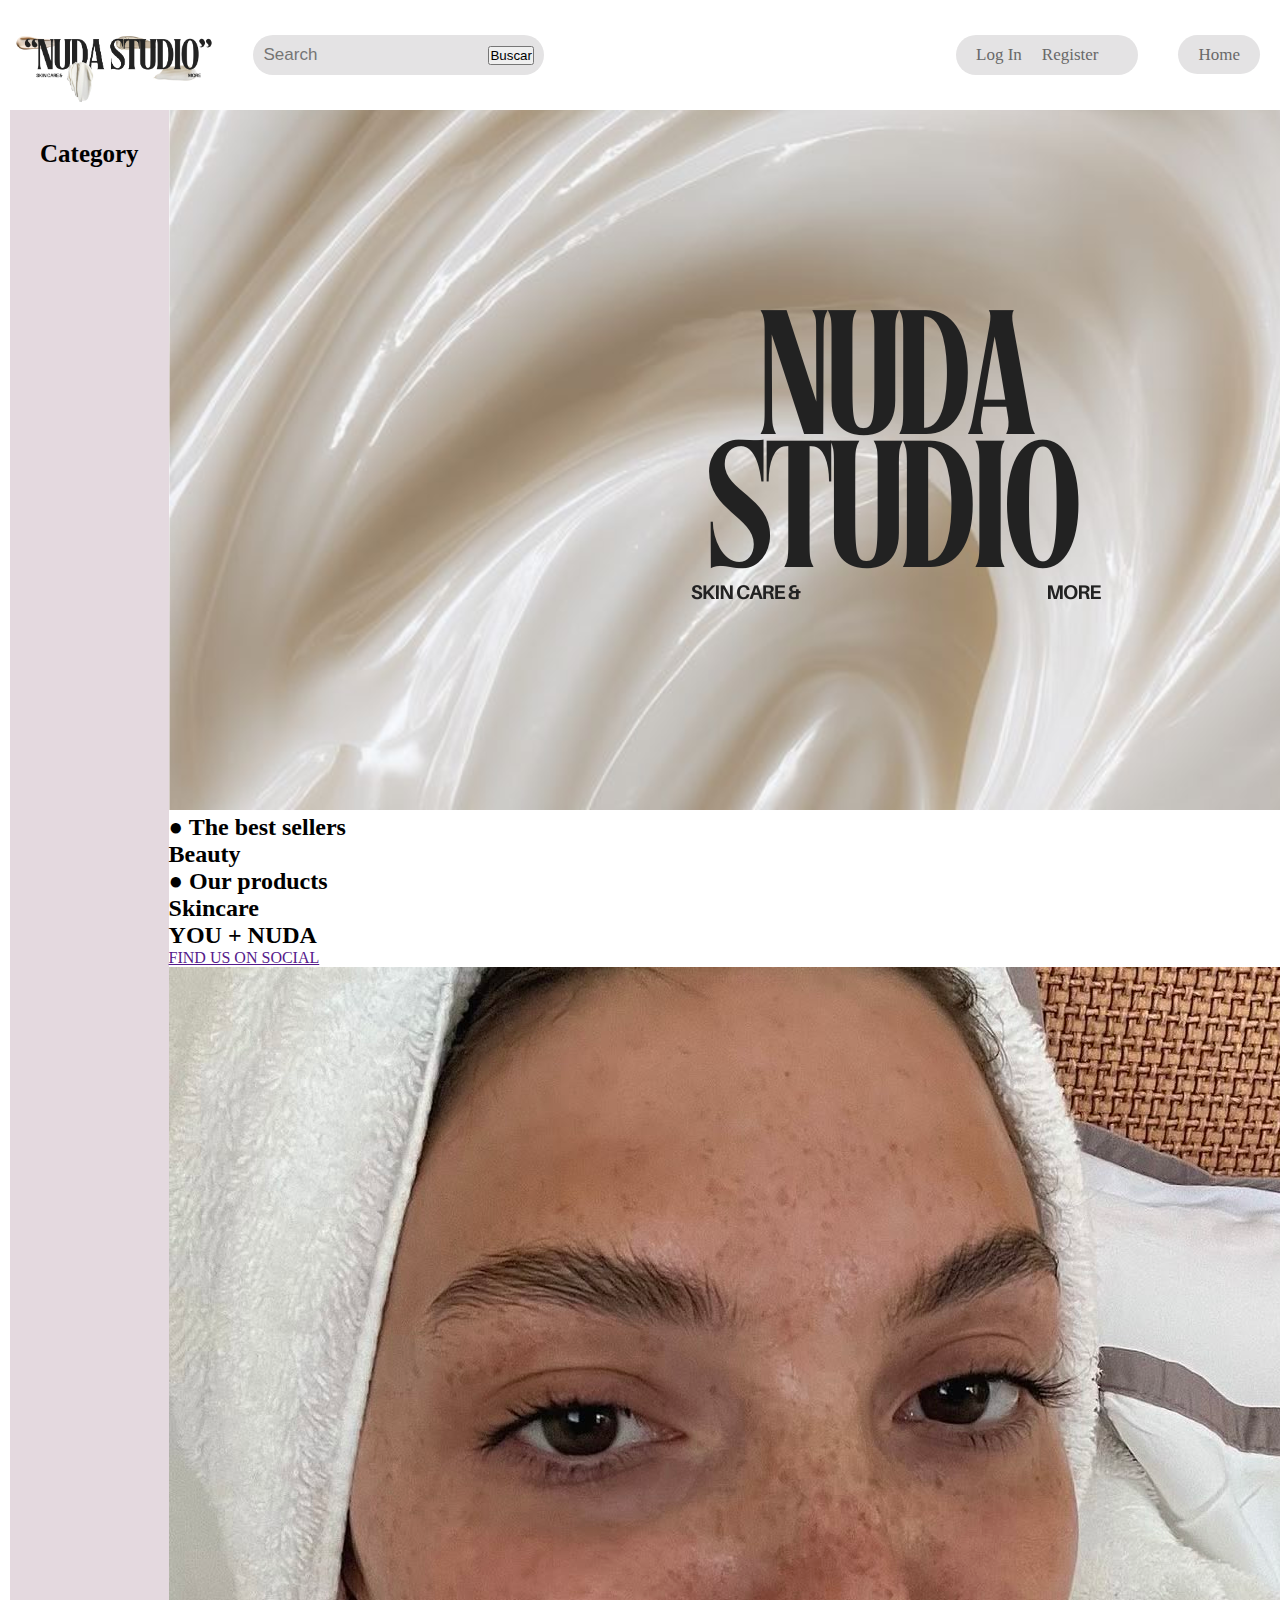
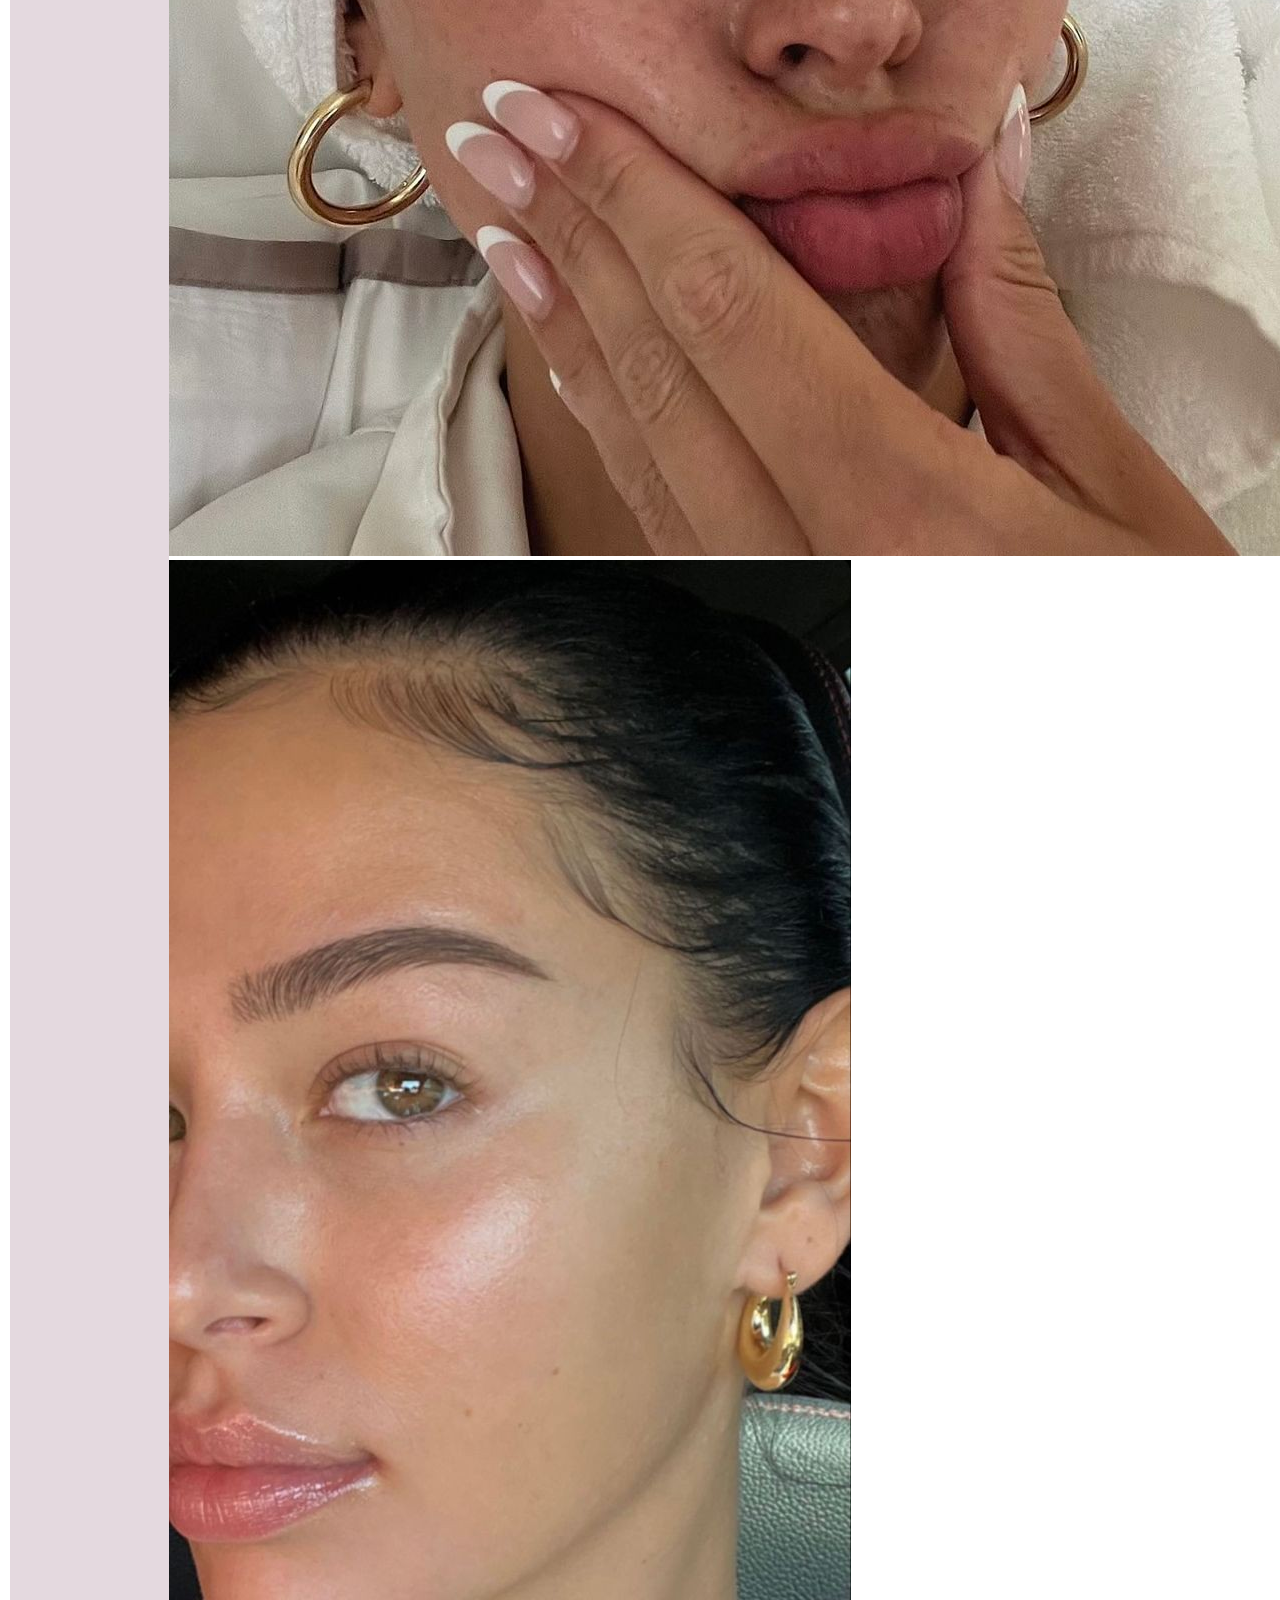
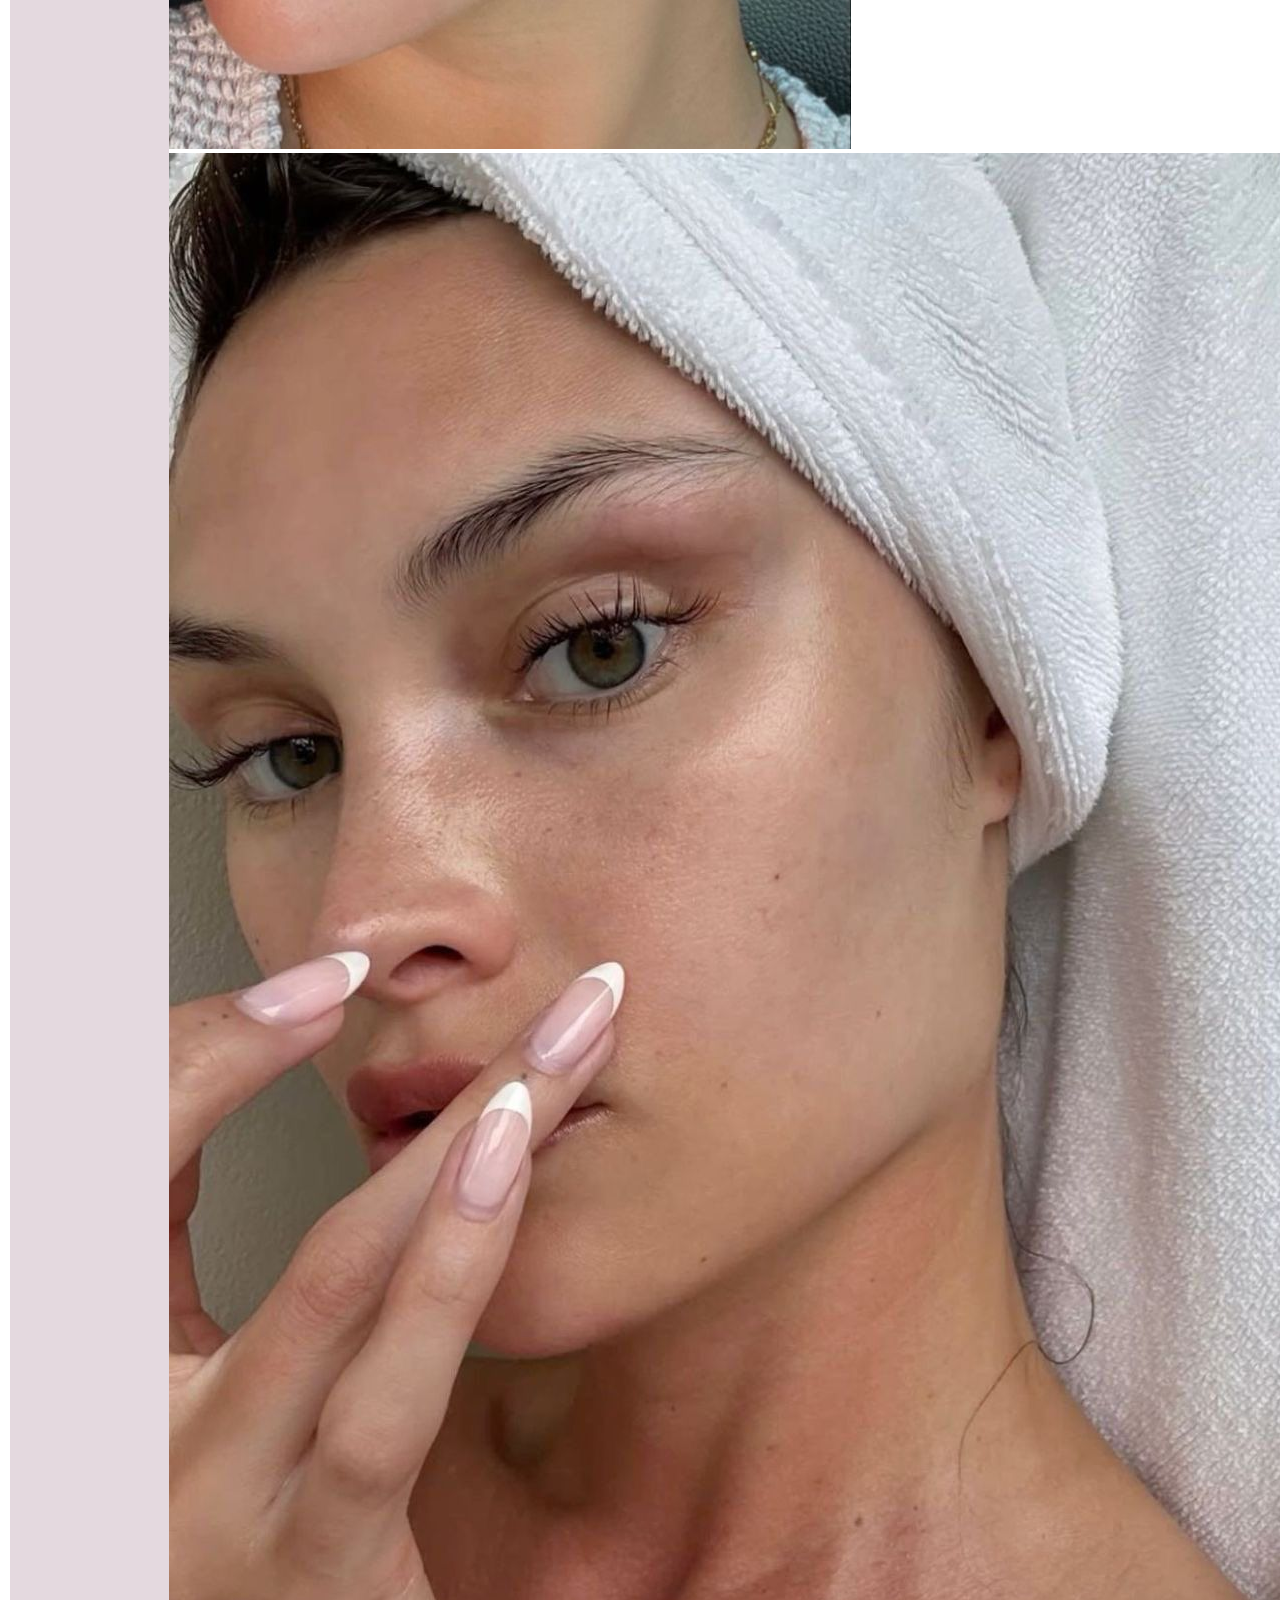
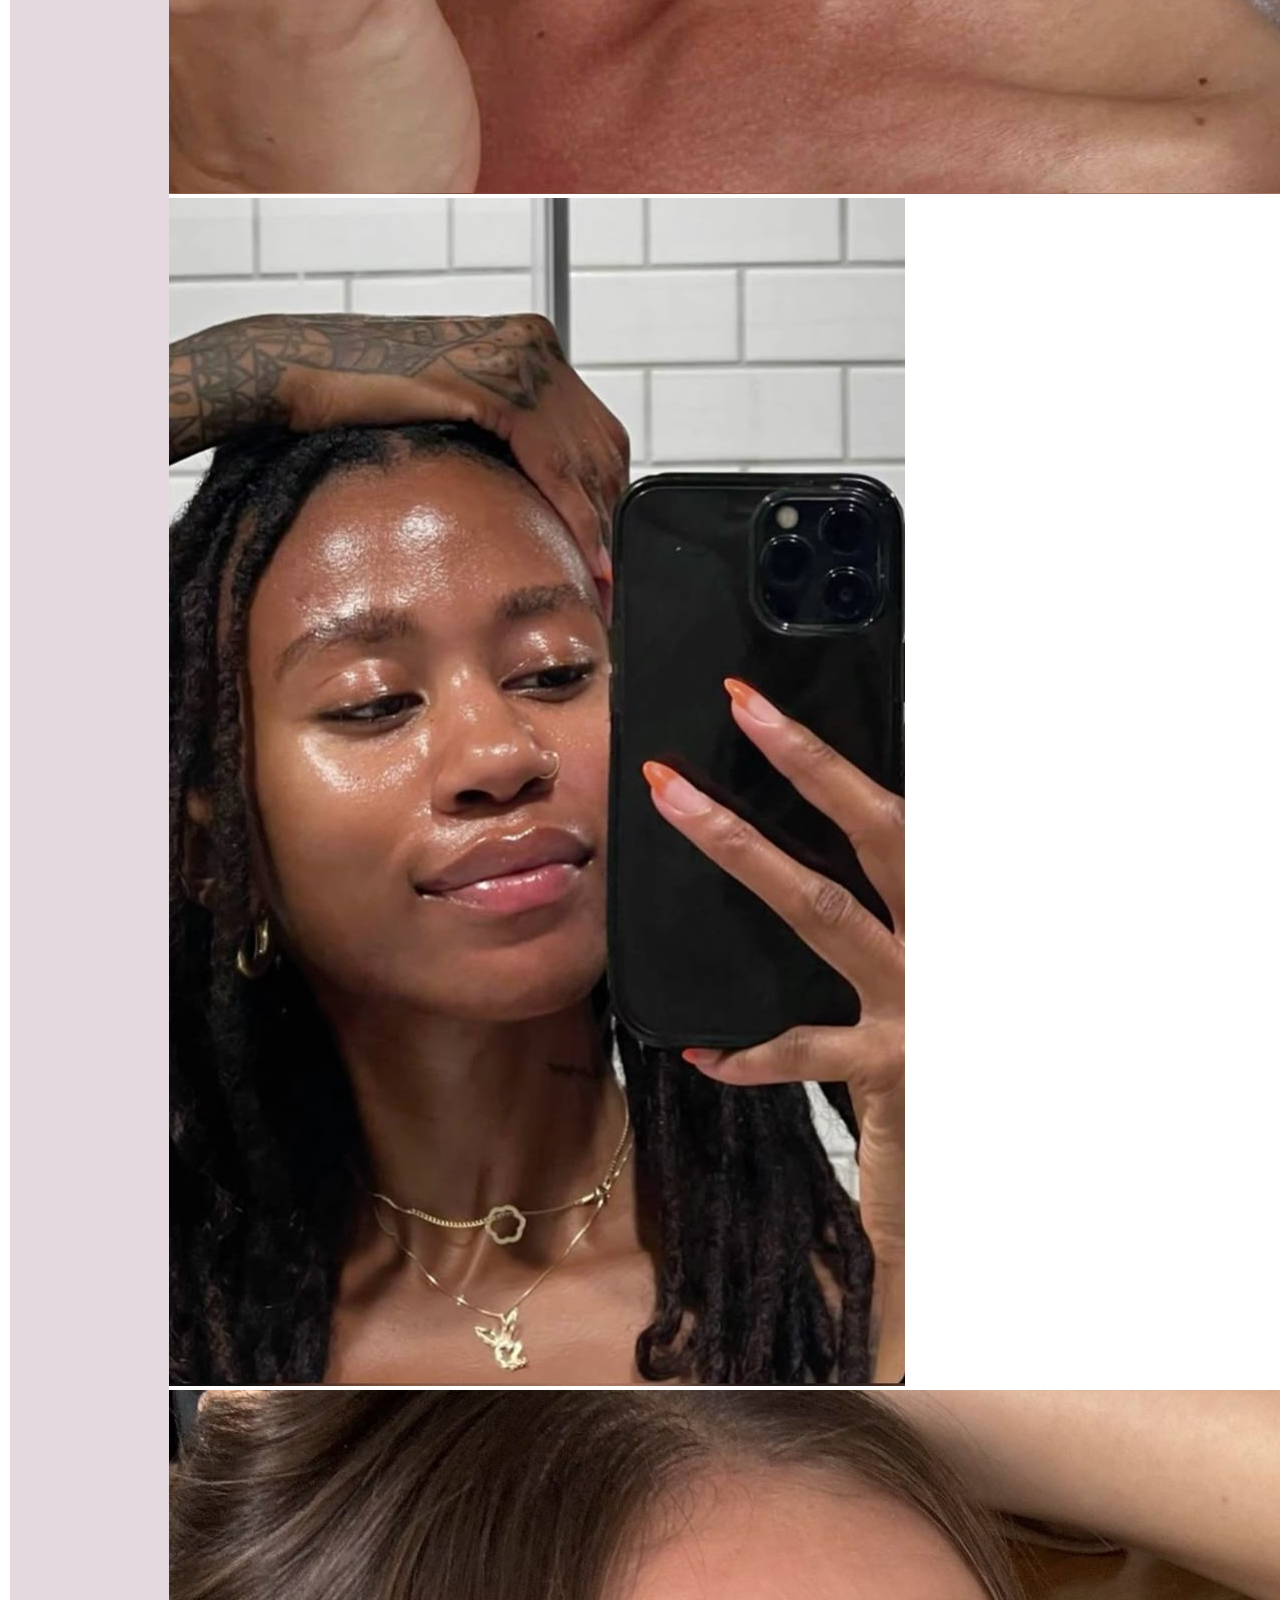
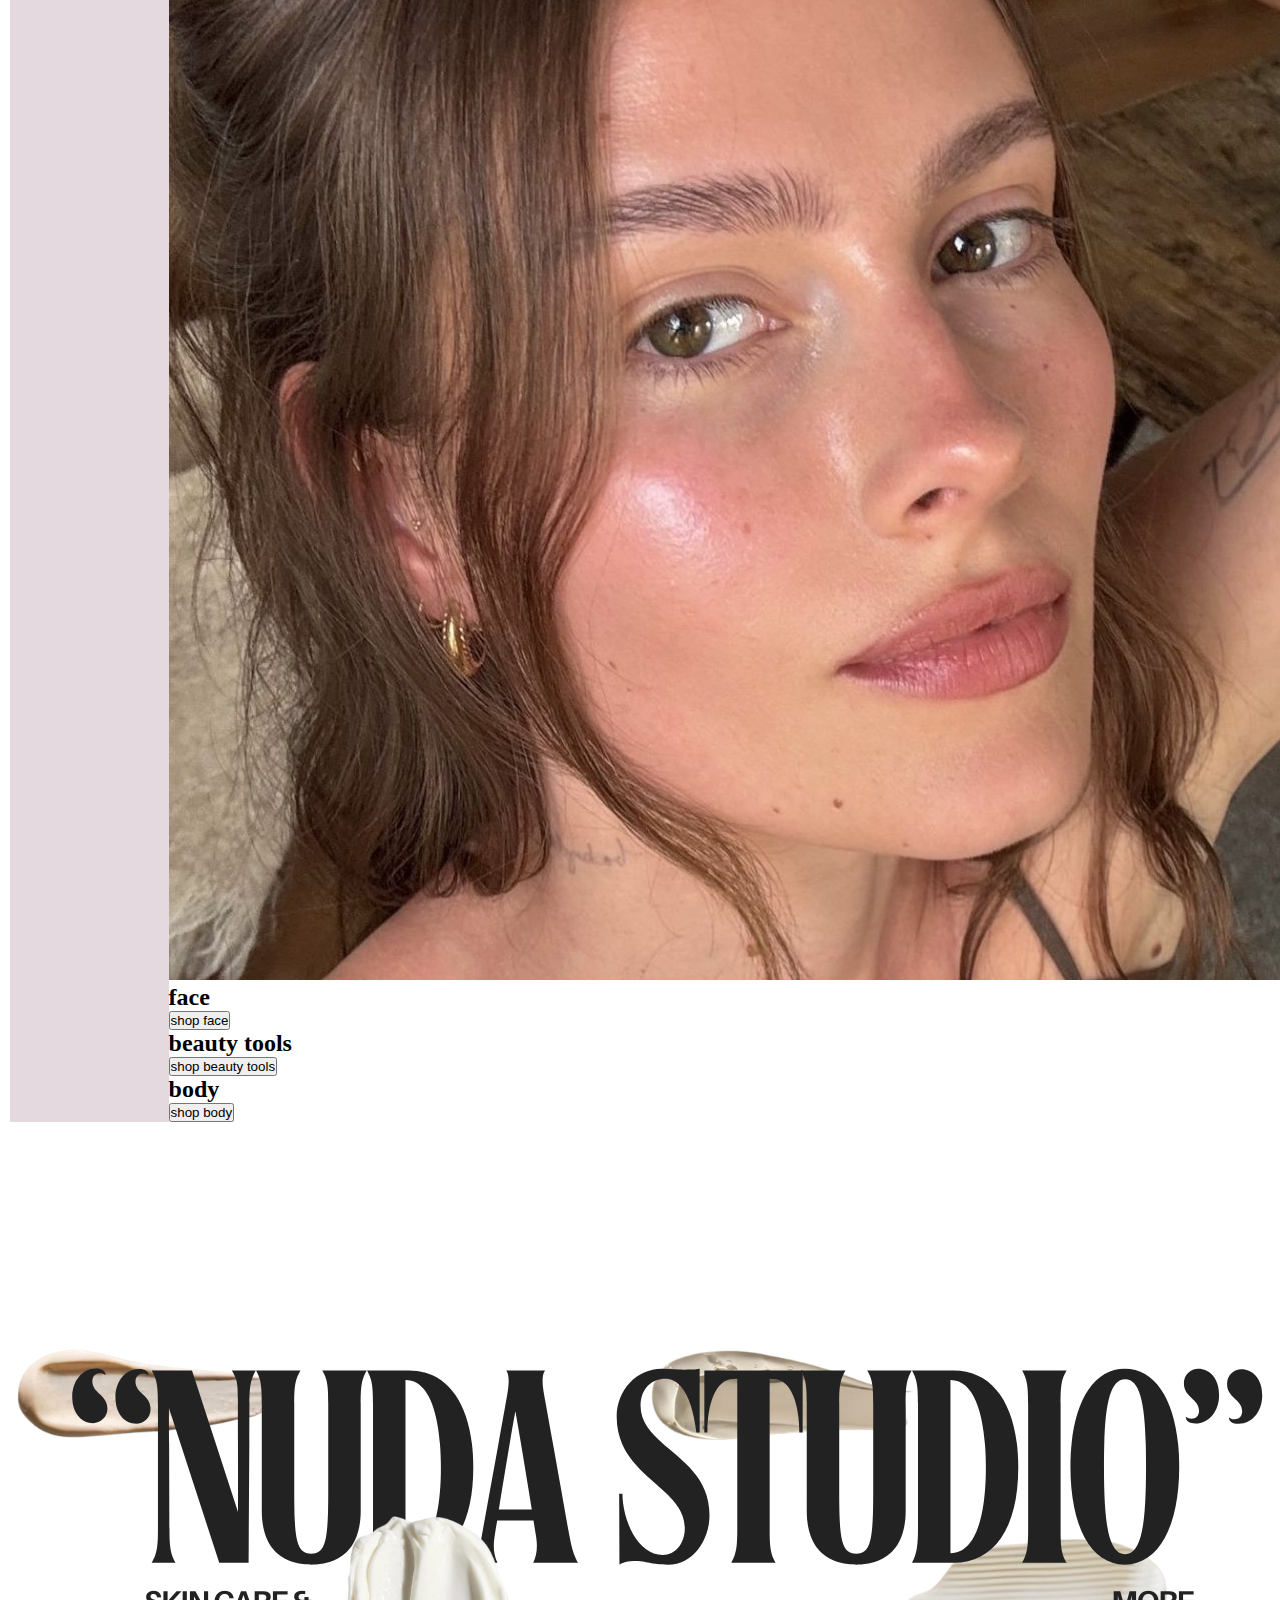
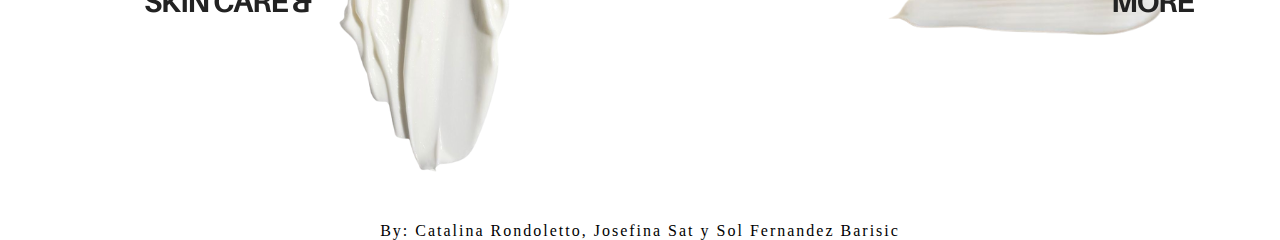
<file: index.html>
<!DOCTYPE html>
<html lang="en">

<head>
    <meta charset="UTF-8">
    <meta name="viewport" content="width=device-width, initial-scale=1.0">
    <link rel="preconnect" href="https://fonts.googleapis.com">
    <link rel="preconnect" href="https://fonts.gstatic.com" crossorigin>
    <link
        href="https://fonts.googleapis.com/css2?family=Open+Sans:ital,wght@0,300..800;1,300..800&family=Questrial&family=Raleway:ital,wght@0,100..900;1,100..900&family=Work+Sans:ital,wght@0,100..900;1,100..900&display=swap"
        rel="stylesheet">
    <title>Nuda Studio</title>
    <link rel="stylesheet" href="./css/styles.css">
</head>

<body class="index-page">
    <header>
        <div class="izquierda">
            <a class="logo" href="./index.html"><img src="./img/NudaCremaLogo.png" alt="logo"></a>
            <form class="search" action="search-results.html" method="get">
                <input class="busqueda" type="text" name="buscar" value="" placeholder="Search">
                <button type="submit">Buscar</button>
            </form>
        </div>

        <div class="derecha">
            <nav class="navegacion">
                <ul id="listacreadora">
                    <li class="logregister">
                        <a class="login" href="./login.html">Log In</a>
                    </li>
                    <li class="logregister">
                        <a class="register" href="./register.html">Register</a>
                    </li>
                    <p id="bienvenida" class="logregister"></p>
                </ul>
            </nav>
            <nav class="navegacion">
                <a class="home" href="./index.html">Home</a>
            </nav>
        </div>
    </header>


    <main>
        <aside>
            <h2>Category</h2>
            <nav>
                <ul id="lista-categorias"></ul>
            </nav>
        </aside>

        <div>
            <img class="fotoprincipal" src="./img/fotoprincipal.png" alt="foto principal">

            <h2 class="best">● The best sellers</h2>
            <section>
                <div>
                    <h2>Beauty</h2>
                    <div class="contenedores" id="beautycontainer"></div>
                </div>
            </section>

            <h2 class="best">● Our products</h2>
            <section> 
                <div>
                    <h2>Skincare</h2>
                    <div class="contenedores" id="skincarecontainer"></div>
                </div>
            </section>

            </section>
            <div class="abajo">
                <div class="carretearriba">
                    <h2 class="younuda">YOU + NUDA</h2>
                    <p><a class="findus" href="">FIND US ON SOCIAL</a></p>
                </div>
                <article class="carrete">
                    <img class="imgcarrete" src="./img/Carrete1.jpg" alt="">
                    <img class="imgcarrete" src="./img/Carrete4.jpg" alt="">
                    <img class="imgcarrete" src="./img/Carrete2.jpg" alt="">
                    <img class="imgcarrete" src="./img/Carrete3.jpg" alt="">
                    <img class="imgcarrete" src="./img/Carrete5.jpg" alt="">
                </article>
            </div>
            <section class="shop">
                <article class="shop1">
                    <h2>face</h2>
                    <button>shop face</button>
                </article>
                <article class="shop2">
                    <h2>beauty tools</h2>
                    <button>shop beauty tools</button>
                </article>
                <article class="shop3">
                    <h2>body</h2>
                    <button>shop body</button>
                </article>
            </section>
        </div>

    </main>

    <footer>
        <img class="imagenfooter" src="./img/NudaCremaLogo.png" alt="">
        <h4>By: Catalina Rondoletto, Josefina Sat y Sol Fernandez Barisic</h4>
    </footer>
    <script src="./js/index.js"></script>
    <script src="./js/saludo.js"></script>
    <script src="js/logout.js"></script>
    
</body>

</html>
</file>
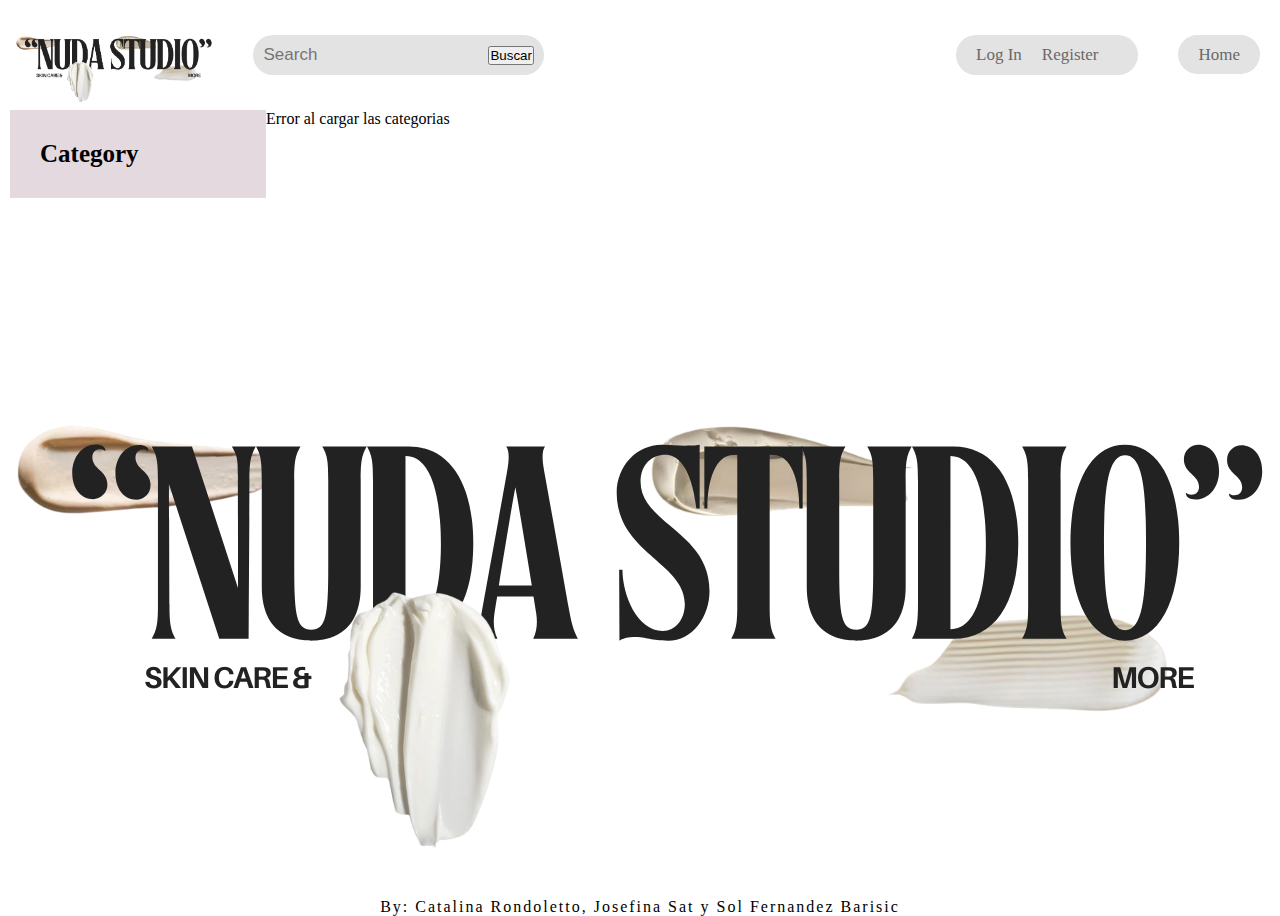
<file: category.html>
<!DOCTYPE html>
<html lang="en">

<head>
    <meta charset="UTF-8">
    <meta name="viewport" content="width=device-width, initial-scale=1.0">
    <title>Category</title>
    <link rel="preconnect" href="https://fonts.gstatic.com" crossorigin>
    <link
        href="https://fonts.googleapis.com/css2?family=Open+Sans:ital,wght@0,300..800;1,300..800&family=Questrial&family=Raleway:ital,wght@0,100..900;1,100..900&family=Work+Sans:ital,wght@0,100..900;1,100..900&display=swap"
        rel="stylesheet">
        <link rel="stylesheet" href="./css/styles.css">
    
</head>

<body class="category-page">
    <header>
        <div class="izquierda">
            <a class="logo" href="./index.html"><img src="./img/NudaCremaLogo.png" alt="logo"></a>
            <form class="search" action="search-results.html" method="get">
                <input class="busqueda" type="text" name="buscar" value="" placeholder="Search">
                <button type="submit">Buscar</button>
            </form>
        </div>

        <div class="derecha">
            <nav class="navegacion">
                <ul id="listacreadora">
                    <li class="logregister">
                        <a class="login" href="./login.html">Log In</a>
                    </li>
                    <li class="logregister">
                        <a  class="register" href="./register.html">Register</a>
                    </li>
                    <p id="bienvenida" class="logregister"></p>
                </ul>
            </nav>
            <nav class="navegacion">
                <a class="home" href="./index.html">Home</a>
            </nav>
        </div>

    </header>

    <main>
        <aside>
            <h2>Category</h2>
            <nav>
                <ul id="lista-categorias"></ul>
            </nav>
        </aside>

        <section id="categoryprod">
            <h1 class="skinbody"></h1>
            <div class="contenedores"></div>
        </section>
    </main>


    <footer>
        <img class="imagenfooter" src="./img/NudaCremaLogo.png" alt="">
        <h4>By: Catalina Rondoletto, Josefina Sat y Sol Fernandez Barisic</h4>
    </footer>

    <script src="./js/category.js"></script>
    <script src="./js/saludo.js"></script>
    <script src="js/logout.js"></script>
</body>

</html>
</file>
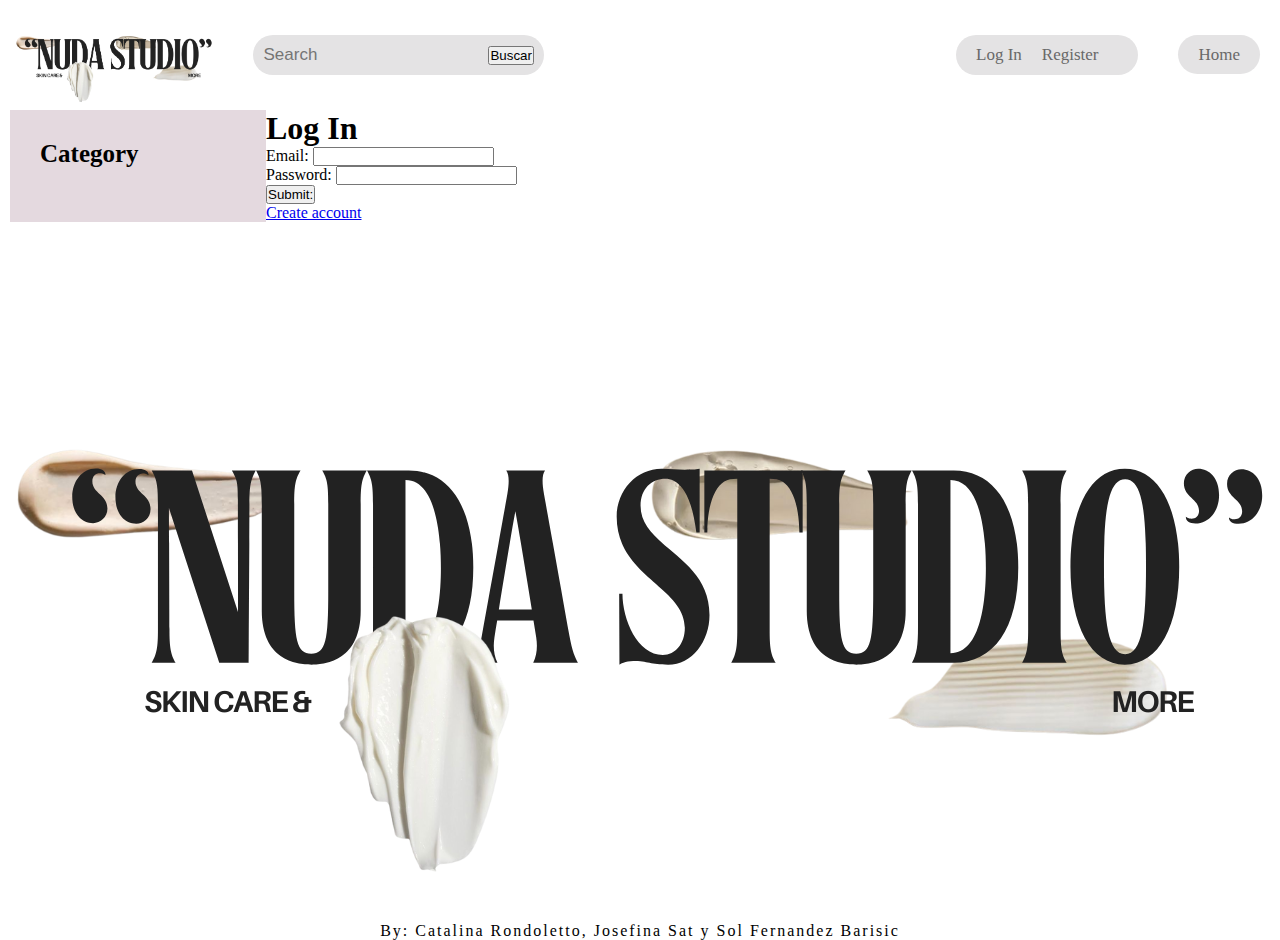
<file: login.html>
<!DOCTYPE html>
<html lang="en">

<head>
    <meta charset="UTF-8">
    <meta name="viewport" content="width=device-width, initial-scale=1.0">
    <link rel="preconnect" href="https://fonts.gstatic.com" crossorigin>
    <link
        href="https://fonts.googleapis.com/css2?family=Open+Sans:ital,wght@0,300..800;1,300..800&family=Questrial&family=Raleway:ital,wght@0,100..900;1,100..900&family=Work+Sans:ital,wght@0,100..900;1,100..900&display=swap"
        rel="stylesheet">
    <title>Login</title>
    <link rel="stylesheet" href="./css/styles.css">


</head>

<body class="login-page">
    <header>
        <div class="izquierda">
            <a class="logo" href="./index.html"><img src="./img/NudaCremaLogo.png" alt="logo"></a>
            <form class="search" action="search-results.html" method="get">
                <input class="busqueda" type="text" name="buscar" value="" placeholder="Search">
                <button type="submit">Buscar</button>
            </form>
        </div>

        <div class="derecha">
            <nav class="navegacion">
                <ul id="listacreadora">
                    <li class="logregister">
                        <a class="login" href="./login.html">Log In</a>
                    </li>
                    <li class="logregister">
                        <a class="register" href="./register.html">Register</a>
                    </li>
                    <p id="bienvenida" class="logregister"></p>
                </ul>
            </nav>
            <nav class="navegacion">
                <a class="home" href="./index.html">Home</a>
            </nav>
        </div>
    </header>

    <main>
        <aside>
            <h2>Category</h2>
            <nav>
                <ul id="lista-categorias"></ul>
            </nav>
        </aside>


        <section class="iniciarsesion">
            <form id="iniciarsesion" action="index.html" method="get">
                <h1 class="titulo">Log In</h1>
                <div class="bloques">
                    <label for="emailusuario">Email: </label>
                    <input id="emailusuario" type="email" name="email" value="">
                </div>
                <div class="bloques">
                    <label for="contraseña">Password: </label>
                    <input id="contraseña" type="password" name="contraseña" value="">
                </div>
                <div>
                    <button class="submit" type="submit">Submit: </button>
                </div>
                <div>
                    <a href="./register.html">Create account</a>
                </div>
            </form>
        </section>
    </main>

    <footer>
        <img class="imagenfooter" src="./img/NudaCremaLogo.png" alt="">
        <h4>By: Catalina Rondoletto, Josefina Sat y Sol Fernandez Barisic</h4>
    </footer>
    <script src="./js/login.js"></script>
    <script src="./js/saludo.js"></script>
    <script src="js/logout.js"></script>
</body>

</html>
</file>
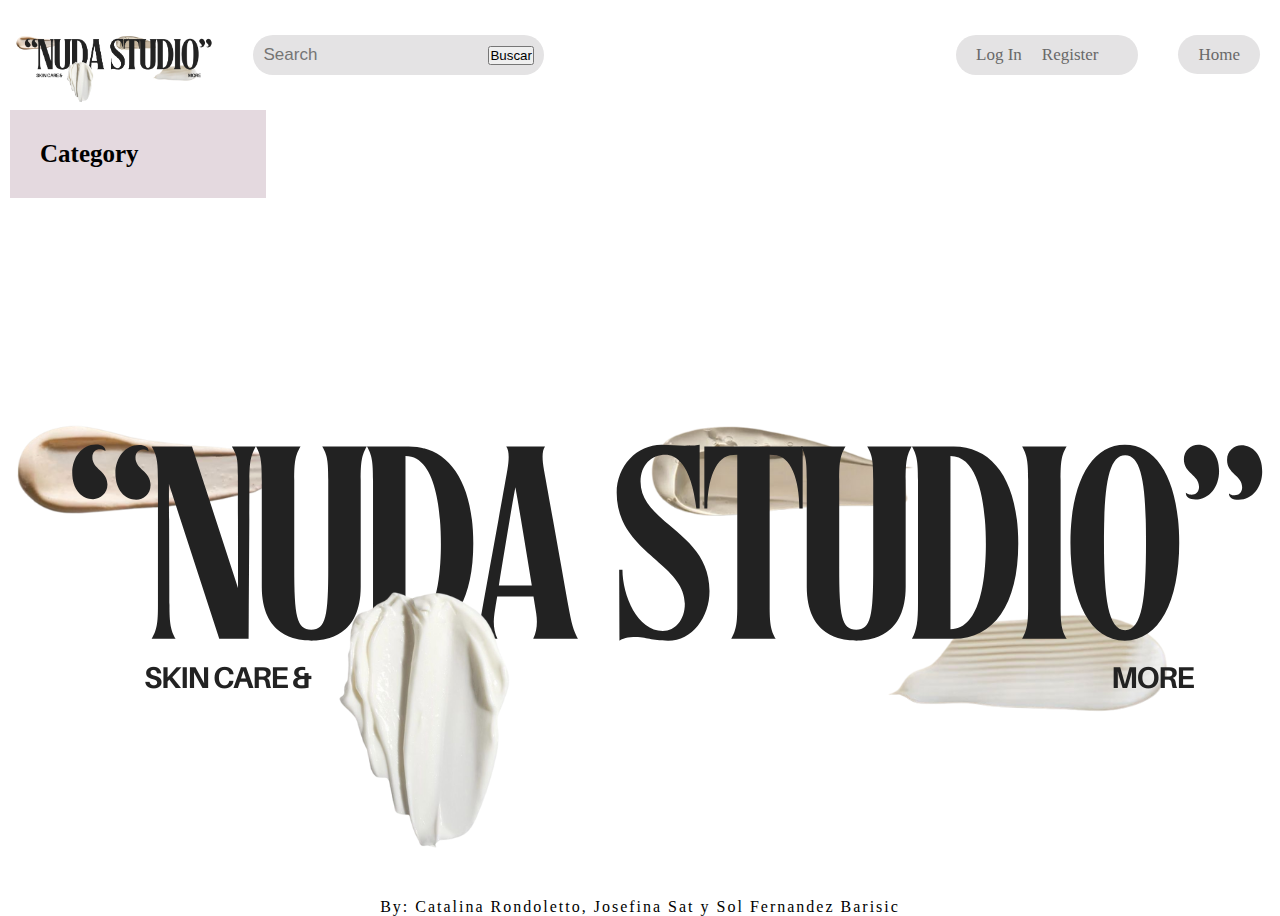
<file: product.html>
<!DOCTYPE html>
<html lang="en">

<head>
  <meta charset="UTF-8">
  <meta name="viewport" content="width=device-width, initial-scale=1.0">
  <title>Product</title>
  <link rel="preconnect" href="https://fonts.googleapis.com">
  <link rel="preconnect" href="https://fonts.gstatic.com" crossorigin>
  <link
    href="https://fonts.googleapis.com/css2?family=Open+Sans:ital,wght@0,300..800;1,300..800&family=Questrial&family=Raleway:ital,wght@0,100..900;1,100..900&family=Work+Sans:ital,wght@0,100..900;1,100..900&display=swap"
    rel="stylesheet">
    <link rel="stylesheet" href="./css/styles.css">
</head>

<body class="product-page">
  <header>
    <div class="izquierda">
      <a class="logo" href="./index.html"><img src="./img/NudaCremaLogo.png" alt="logo"></a>
            <form class="search" action="search-results.html" method="get">
                <input class="busqueda" type="text" name="buscar" value="" placeholder="Search">
                <button type="submit">Buscar</button>
      </form>
    </div>

    <div class="derecha">
      <nav class="navegacion">
        <ul id="listacreadora">
          <li class="logregister">
            <a class="login" href="./login.html">Log In</a>
          </li>
          <li class="logregister">
            <a class="register" href="./register.html">Register</a>
          </li>
          <p id="bienvenida" class="logregister"></p>
        </ul>
      </nav>
      <nav class="navegacion">
        <a class="home" href="./index.html">Home</a>
      </nav>
    </div>

  </header>


  <main>
    <aside>
      <h2>Category</h2>
          <nav>
              <ul id="lista-categorias"></ul>
          </nav>
    </aside>

    <section class="producto">
      <article class="detalleprod"></article>

        <div class="review"></div>
    </section>
  </main>

  <footer>
    <img class="imagenfooter" src="./img/NudaCremaLogo.png" alt="">
    <h4>By: Catalina Rondoletto, Josefina Sat y Sol Fernandez Barisic</h4>
  </footer>
  <script src="./js/product.js"></script>
  <script src="./js/saludo.js"></script>
  <script src="js/logout.js"></script>
</body>

</html>
</file>
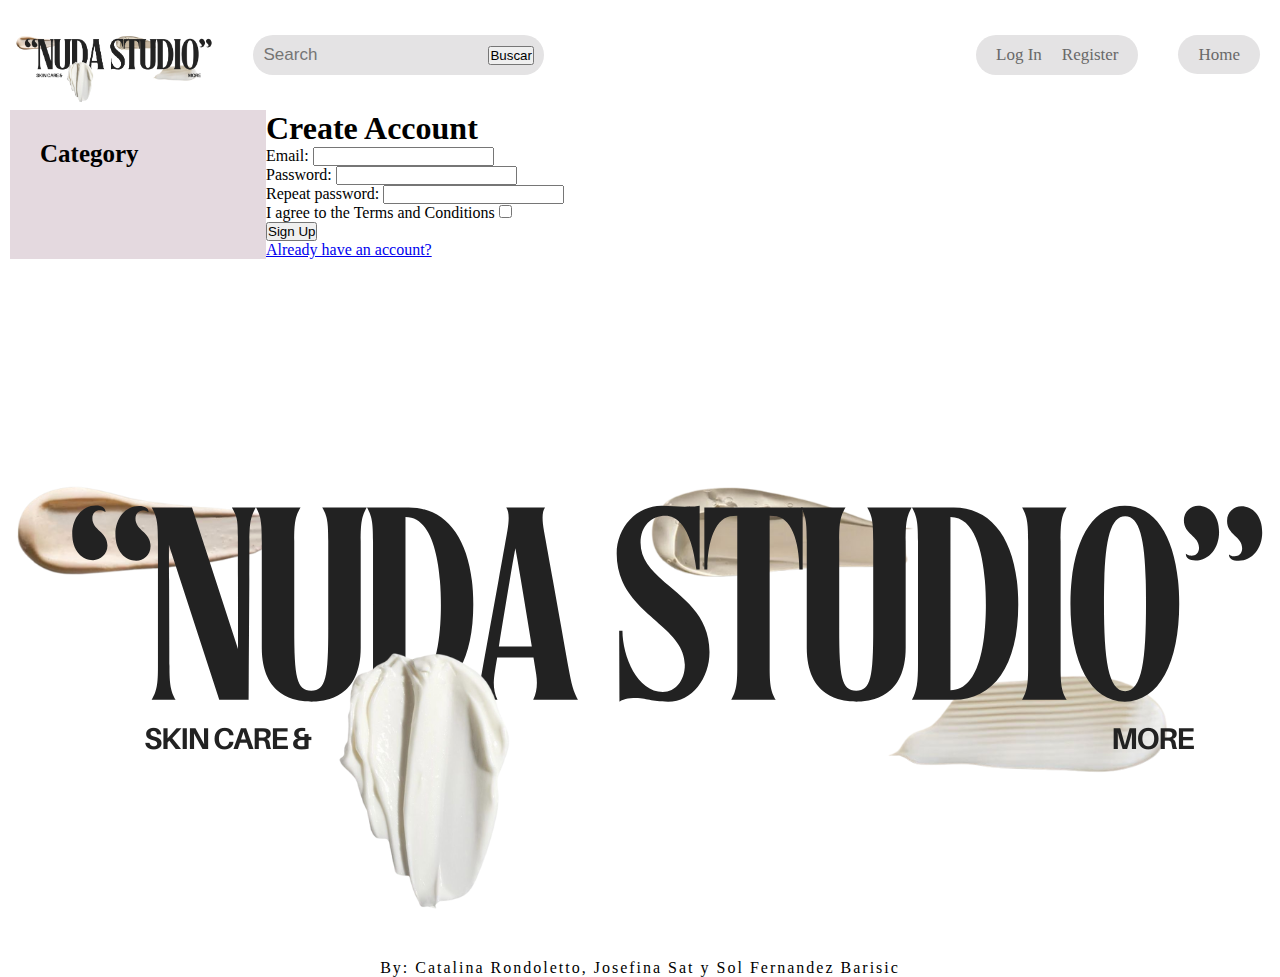
<file: register.html>
<!DOCTYPE html>
<html lang="en">

<head>
    <meta charset="UTF-8">
    <meta name="viewport" content="width=device-width, initial-scale=1.0">
    <link rel="preconnect" href="https://fonts.gstatic.com" crossorigin>
    <link
        href="https://fonts.googleapis.com/css2?family=Open+Sans:ital,wght@0,300..800;1,300..800&family=Questrial&family=Raleway:ital,wght@0,100..900;1,100..900&family=Work+Sans:ital,wght@0,100..900;1,100..900&display=swap"
        rel="stylesheet">
    <title>Register</title>
    <link rel="stylesheet" href="./css/styles.css">
</head>

<body class="register-page">
    <header>
        <div class="izquierda">
            <a class="logo" href="./index.html"><img src="./img/NudaCremaLogo.png" alt="logo"></a>
            <form class="search" action="search-results.html" method="get">
                <input class="busqueda" type="text" name="buscar" value="" placeholder="Search">
                <button type="submit">Buscar</button>
            </form>
        </div>

        <div class="derecha">
            <nav class="navegacion">
                <ul>
                    <li class="logregister">
                        <a class="login" href="./login.html">Log In</a>
                    </li>
                    <li class="logregister">
                        <a class="register" href="./register.html">Register</a>
                    </li>
                </ul>
            </nav>
            <nav class="navegacion">
                <a class="home" href="./index.html">Home</a>
            </nav>
        </div>

    </header>

    <main>
        <aside>
            <h2>Category</h2>
            <nav>
                <ul id="lista-categorias">
                    
                </ul>
            </nav>
        </aside>

        <section class="iniciarsesion">
            <form id="registerForm" action="login.html" method="get">
                <h1 class="titulo">Create Account</h1>
                <div class="bloques">
                    <label for="email">Email: </label>
                    <input id="email" type="email" name="email" value="">
                </div>
                <div class="bloques">
                    <label for="contraseña">Password: </label>
                    <input id="contraseña" type="password" name="contraseña" value="">
                </div>
                <div  class="bloques">
                    <label for="repetir">Repeat password: </label>
                    <input id="repetir" type="password" name="repetir" value="">
                </div>
                <div class="bloques">
                    <label for="terminos">I agree to the Terms and Conditions</label>
                    <input id="terminos" type="checkbox" name="terminos" value="Acepta" required>
                </div>
                <div>
                    <button class="submit" type="submit">Sign Up</button>
                </div>
                <div>
                    <a href="./login.html">Already have an account?</a>
                </div>
            </form>
        </section>
    </main>

    <footer>
        <img class="imagenfooter" src="./img/NudaCremaLogo.png" alt="">
        <h4>By: Catalina Rondoletto, Josefina Sat y Sol Fernandez Barisic</h4>
    </footer>
    <script src="./js/register.js"></script>
</body>

</html>
</file>
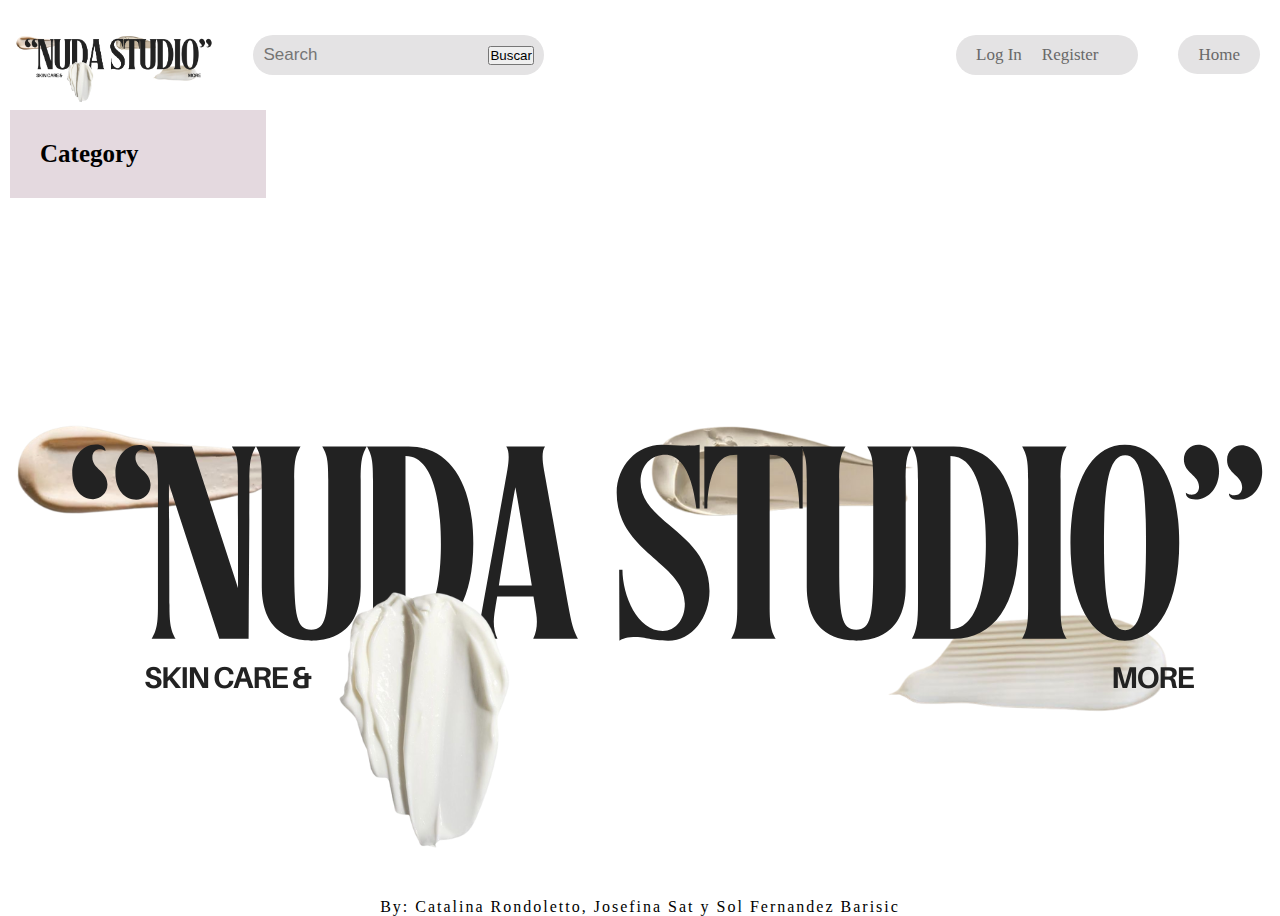
<file: search-results.html>
<!DOCTYPE html>
<html lang="en">

<head>
  <meta charset="UTF-8">
  <meta name="viewport" content="width=device-width, initial-scale=1.0">
  <link rel="preconnect" href="https://fonts.gstatic.com" crossorigin>
  <link
    href="https://fonts.googleapis.com/css2?family=Open+Sans:ital,wght@0,300..800;1,300..800&family=Questrial&family=Raleway:ital,wght@0,100..900;1,100..900&family=Work+Sans:ital,wght@0,100..900;1,100..900&display=swap"
    rel="stylesheet">
  <title>Resolutados de busqueda</title>
  <link rel="stylesheet" href="./css/styles.css">
</head>

<body class="search-page">
  <header>
    <div class="izquierda">
      <a class="logo" href="./index.html"><img src="./img/NudaCremaLogo.png" alt="logo"></a>
            <form class="search" action="search-results.html" method="get">
                <input class="busqueda" type="text" name="buscar" value="" placeholder="Search">
                <button type="submit">Buscar</button>
      </form>
    </div>

    <div class="derecha">
      <nav class="navegacion">
        <ul id="listacreadora">
          <li class="logregister">
            <a class="login" href="./login.html">Log In</a>
          </li>
          <li class="logregister">
            <a class="register" href="./register.html">Register</a>
          </li>
          <p id="bienvenida" class="logregister"></p>
        </ul>
      </nav>
      <nav class="navegacion">
        <a class="home" href="./index.html">Home</a>
      </nav>
    </div>

  </header>

  <main>
    <aside>
      <h2>Category</h2>
      <nav>
        <ul id="lista-categorias"></ul>
      </nav>
    </aside>

    <section>
      <div class="titulosearch">
        <h1></h1>
      </div>
      <div class="contenedores"></div>
    </section>
  </main>

  <footer>
    <img class="imagenfooter" src="./img/NudaCremaLogo.png" alt="">
    <h4>By: Catalina Rondoletto, Josefina Sat y Sol Fernandez Barisic</h4>
  </footer>
  <script src="./js/search-results.js"></script>
  <script src="./js/saludo.js"></script>
  <script src="js/logout.js"></script>
</body>

</html>
</file>
<file: css/styles.css>
*{
    box-sizing: border-box;
    padding: 0;
    margin: 0;
}

/*header*/
header{
    display: flex;
    align-items: center;
    justify-content: space-between;
}

.izquierda{
    display: flex;
    align-items: center;
    gap: 25px;
}

.logo{
    height: 110px;
    width: auto;
    display: flex;
}

.search{
    background: rgb(228, 227, 228);
    border-radius: 30px;
    padding: 10px;
}

.search input{
    background: transparent;
    border: none;
    outline: none;
    font-size: 17px;
}

.derecha{
    display: inline-flex;
    gap: 20px;
    align-items: center;
}

.navegacion ul{
    display: flex;
    list-style: none;
    margin: 0;
    gap: 20px;
    background-color: rgb(228, 227, 228);
    border-radius: 30px;
    padding: 10px 20px;
    font-size: 17px;
}

.navegacion a{
    text-decoration: none;
    color: dimgray;
}

.home{
    justify-content: end;
    background-color: rgb(228, 227, 228);
    border-radius: 30px;
    padding: 10px 20px;
    margin: 20px;
    font-size: 17px;
}

/*aside*/
main{
    display: flex;
    height: 100%;
}

aside{
    width: 20%;
    padding: 20px;
    margin-left: 10px;
    background-color: rgb(228, 217, 223);
}

aside h2{
    font-size: 25px;
    margin: 10px;
}

aside ul{
    list-style: none;
    margin: 5px;
}

aside a{
    text-decoration: none;
    color: #444;
    display: block;
    padding: 8px 12px;
}

/*footer*/

footer{
    flex-direction: column;
    display: flex;
    justify-content: end;
    align-items: center;
}

footer h4{
    letter-spacing: 2px;
    font-weight: 500;
}
</file>
